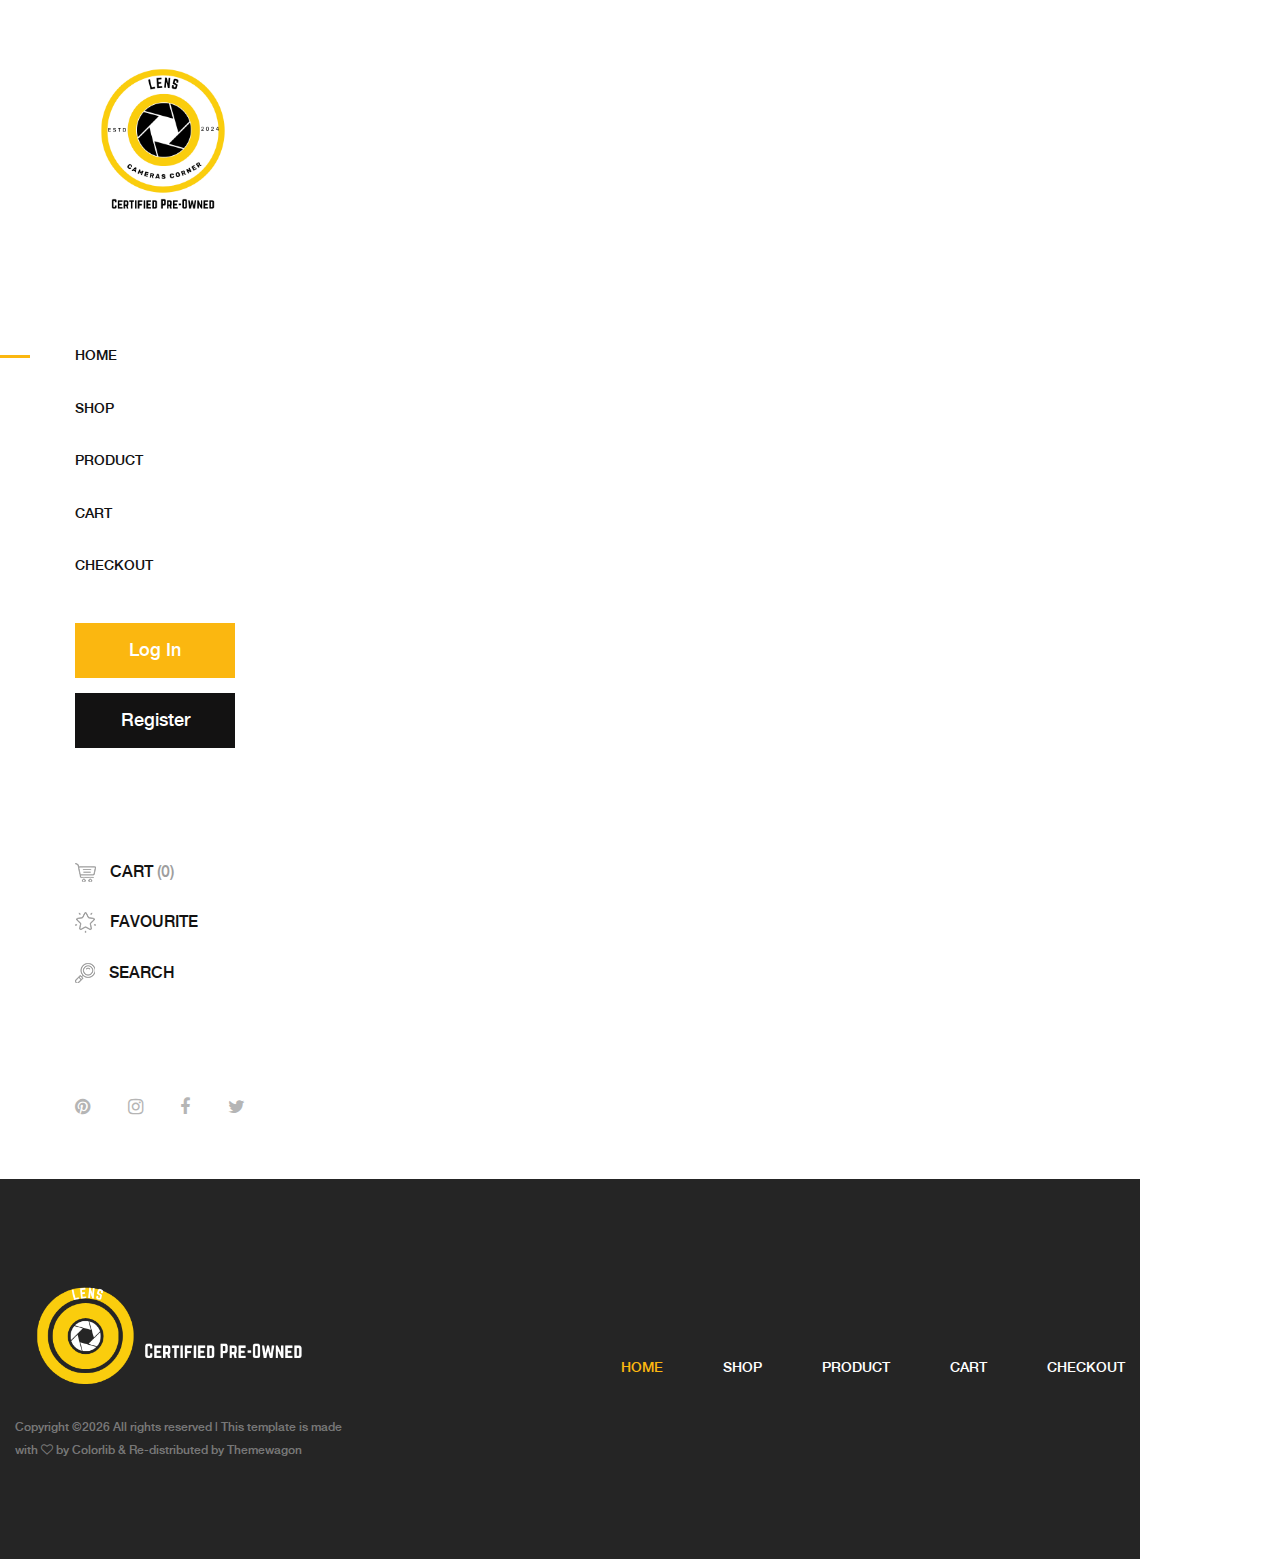
<file: E-Commerce (Mini-Proj)/Content/index.html>
<!DOCTYPE html>
<html lang="en">

<head>
    <meta charset="UTF-8">
    <meta name="description" content="">
    <meta http-equiv="X-UA-Compatible" content="IE=edge">
    <meta name="viewport" content="width=device-width, initial-scale=1, shrink-to-fit=no">
    <!-- The above 4 meta tags *must* come first in the head; any other head content must come *after* these tags -->

    <!-- Title  -->
    <title>Home</title>

    <!-- Favicon  -->
    <link rel="icon" href="img/core-img/favicon.ico">

    <!-- Core Style CSS -->
    <link rel="stylesheet" href="css/core-style.css">
    <link rel="stylesheet" href="style.css">

</head>

<body>
    <!-- Search Wrapper Area Start -->
    <div class="search-wrapper section-padding-100">
        <div class="search-close">
            <i class="fa fa-close" aria-hidden="true"></i>
        </div>
        <div class="container">
            <div class="row">
                <div class="col-12">
                    <div class="search-content">
                        <form action="#" method="get">
                            <input type="search" name="search" id="search" placeholder="Type your keyword...">
                            <button type="submit"><img src="img/core-img/search.png" alt=""></button>
                        </form>
                    </div>
                </div>
            </div>
        </div>
    </div>
    <!-- Search Wrapper Area End -->

    <!-- ##### Main Content Wrapper Start ##### -->
    <div class="main-content-wrapper d-flex clearfix">

        <!-- Mobile Nav (max width 767px)-->
        <div class="mobile-nav">
            <!-- Navbar Brand -->
            <div class="amado-navbar-brand">
                <a href="index.html"><img src="img/core-img/logo.png" alt=""></a>
            </div>
            <!-- Navbar Toggler -->
            <div class="amado-navbar-toggler">
                <span></span><span></span><span></span>
            </div>
        </div>

        <!-- Header Area Start -->
        <header class="header-area clearfix">
            <!-- Close Icon -->
            <div class="nav-close">
                <i class="fa fa-close" aria-hidden="true"></i>
            </div>
            <!-- Logo -->
            <div class="logo">
                <a href="index.html"><img src="img/core-img/logo.png" alt=""></a>
            </div>
            <!-- Amado Nav -->
            <nav class="amado-nav">
                <ul>
                    <li class="active"><a href="index.html">Home</a></li>
                    <li><a href="shop.html">Shop</a></li>
                    <li><a href="product-details.html">Product</a></li>
                    <li><a href="cart.html">Cart</a></li>
                    <li><a href="checkout.html">Checkout</a></li>
                </ul>
            </nav>
            <!-- Button Group -->
            <div class="amado-btn-group mt-30 mb-100">
                <a href="#" class="btn amado-btn mb-15">Log In</a>
                <a href="#" class="btn amado-btn active">Register</a>
            </div>
            <!-- Cart Menu -->
            <div class="cart-fav-search mb-100">
                <a href="cart.html" class="cart-nav"><img src="img/core-img/cart.png" alt=""> Cart <span>(0)</span></a>
                <a href="#" class="fav-nav"><img src="img/core-img/favorites.png" alt=""> Favourite</a>
                <a href="#" class="search-nav"><img src="img/core-img/search.png" alt=""> Search</a>
            </div>
            <!-- Social Button -->
            <div class="social-info d-flex justify-content-between">
                <a href="#"><i class="fa fa-pinterest" aria-hidden="true"></i></a>
                <a href="#"><i class="fa fa-instagram" aria-hidden="true"></i></a>
                <a href="#"><i class="fa fa-facebook" aria-hidden="true"></i></a>
                <a href="#"><i class="fa fa-twitter" aria-hidden="true"></i></a>
            </div>
        </header>
        <!-- Header Area End -->



    <!-- ##### Footer Area Start ##### -->
    <footer class="footer_area clearfix">
        <div class="container">
            <div class="row align-items-center">
                <!-- Single Widget Area -->
                <div class="col-12 col-lg-4">
                    <div class="single_widget_area">
                        <!-- Logo -->
                        <div class="footer-logo mr-50">
                            <a href="index.html"><img src="img/core-img/logo2.png" alt=""></a>
                        </div>
                        <!-- Copywrite Text -->
                        <p class="copywrite"><!-- Link back to Colorlib can't be removed. Template is licensed under CC BY 3.0. -->
Copyright &copy;<script>document.write(new Date().getFullYear());</script> All rights reserved | This template is made with <i class="fa fa-heart-o" aria-hidden="true"></i> by <a href="https://colorlib.com" target="_blank">Colorlib</a> & Re-distributed by <a href="https://themewagon.com/" target="_blank">Themewagon</a>
<!-- Link back to Colorlib can't be removed. Template is licensed under CC BY 3.0. --></p>
                    </div>
                </div>
                <!-- Single Widget Area -->
                <div class="col-12 col-lg-8">
                    <div class="single_widget_area">
                        <!-- Footer Menu -->
                        <div class="footer_menu">
                            <nav class="navbar navbar-expand-lg justify-content-end">
                                <button class="navbar-toggler" type="button" data-toggle="collapse" data-target="#footerNavContent" aria-controls="footerNavContent" aria-expanded="false" aria-label="Toggle navigation"><i class="fa fa-bars"></i></button>
                                <div class="collapse navbar-collapse" id="footerNavContent">
                                    <ul class="navbar-nav ml-auto">
                                        <li class="nav-item active">
                                            <a class="nav-link" href="index.html">Home</a>
                                        </li>
                                        <li class="nav-item">
                                            <a class="nav-link" href="shop.html">Shop</a>
                                        </li>
                                        <li class="nav-item">
                                            <a class="nav-link" href="product-details.html">Product</a>
                                        </li>
                                        <li class="nav-item">
                                            <a class="nav-link" href="cart.html">Cart</a>
                                        </li>
                                        <li class="nav-item">
                                            <a class="nav-link" href="checkout.html">Checkout</a>
                                        </li>
                                    </ul>
                                </div>
                            </nav>
                        </div>
                    </div>
                </div>
            </div>
        </div>
    </footer>
    <!-- ##### Footer Area End ##### -->

    <!-- ##### jQuery (Necessary for All JavaScript Plugins) ##### -->
    <script src="js/jquery/jquery-2.2.4.min.js"></script>
    <!-- Popper js -->
    <script src="js/popper.min.js"></script>
    <!-- Bootstrap js -->
    <script src="js/bootstrap.min.js"></script>
    <!-- Plugins js -->
    <script src="js/plugins.js"></script>
    <!-- Active js -->
    <script src="js/active.js"></script>

</body>

</html>
</file>
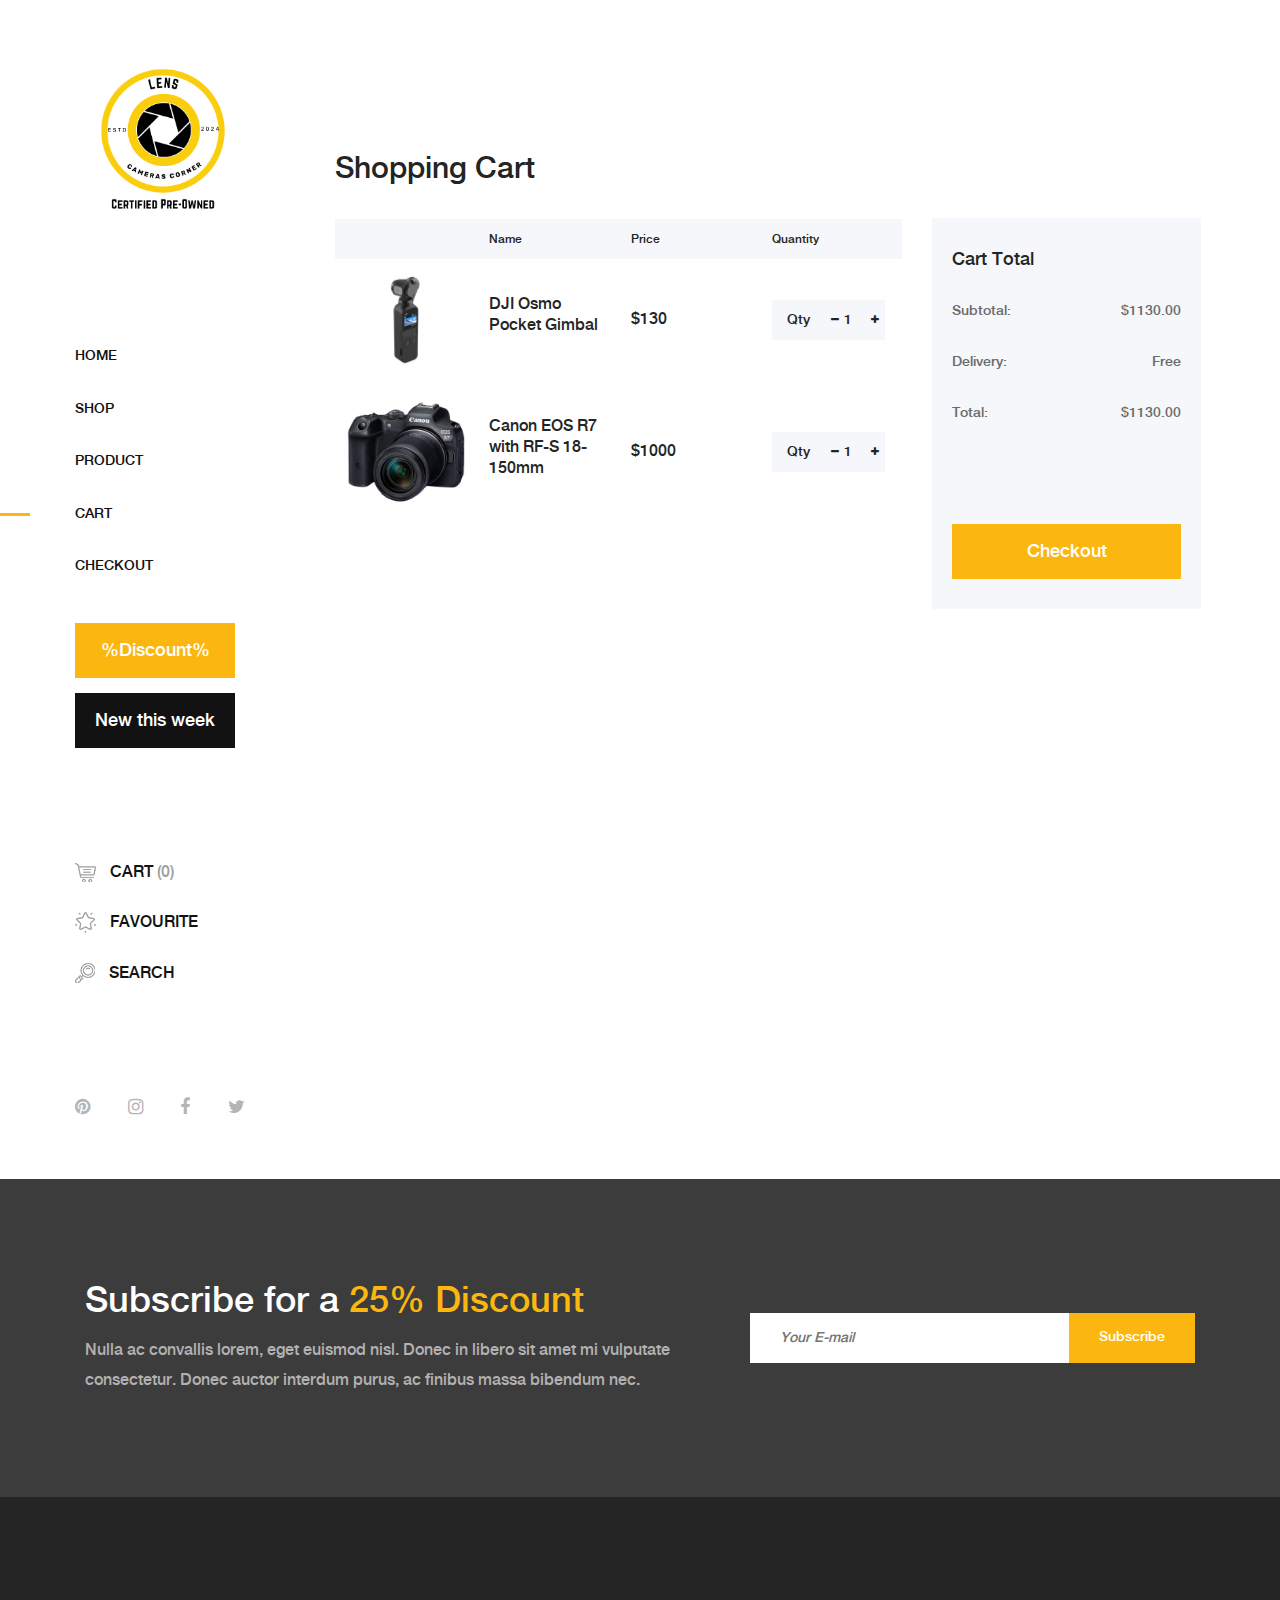
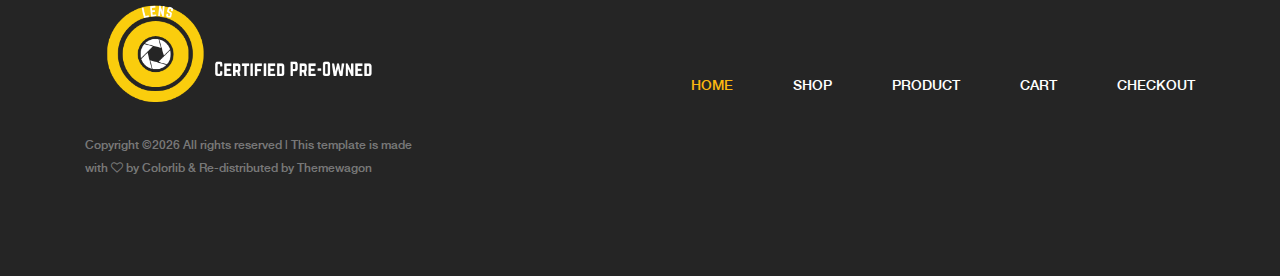
<file: E-Commerce (Mini-Proj)/Content/cart.html>
<!DOCTYPE html>
<html lang="en">

<head>
    <meta charset="UTF-8">
    <meta name="description" content="">
    <meta http-equiv="X-UA-Compatible" content="IE=edge">
    <meta name="viewport" content="width=device-width, initial-scale=1, shrink-to-fit=no">
    <!-- The above 4 meta tags *must* come first in the head; any other head content must come *after* these tags -->

    <!-- Title  -->
    <title>Amado - Furniture Ecommerce Template | Cart</title>

    <!-- Favicon  -->
    <link rel="icon" href="img/core-img/favicon.ico">

    <!-- Core Style CSS -->
    <link rel="stylesheet" href="css/core-style.css">
    <link rel="stylesheet" href="style.css">

</head>

<body>
    <!-- Search Wrapper Area Start -->
    <div class="search-wrapper section-padding-100">
        <div class="search-close">
            <i class="fa fa-close" aria-hidden="true"></i>
        </div>
        <div class="container">
            <div class="row">
                <div class="col-12">
                    <div class="search-content">
                        <form action="#" method="get">
                            <input type="search" name="search" id="search" placeholder="Type your keyword...">
                            <button type="submit"><img src="img/core-img/search.png" alt=""></button>
                        </form>
                    </div>
                </div>
            </div>
        </div>
    </div>
    <!-- Search Wrapper Area End -->

    <!-- ##### Main Content Wrapper Start ##### -->
    <div class="main-content-wrapper d-flex clearfix">

        <!-- Mobile Nav (max width 767px)-->
        <div class="mobile-nav">
            <!-- Navbar Brand -->
            <div class="amado-navbar-brand">
                <a href="index.html"><img src="img/core-img/logo.png" alt=""></a>
            </div>
            <!-- Navbar Toggler -->
            <div class="amado-navbar-toggler">
                <span></span><span></span><span></span>
            </div>
        </div>

        <!-- Header Area Start -->
        <header class="header-area clearfix">
            <!-- Close Icon -->
            <div class="nav-close">
                <i class="fa fa-close" aria-hidden="true"></i>
            </div>
            <!-- Logo -->
            <div class="logo">
                <a href="index.html"><img src="img/core-img/logo.png" alt=""></a>
            </div>
            <!-- Amado Nav -->
            <nav class="amado-nav">
                <ul>
                    <li><a href="index.html">Home</a></li>
                    <li><a href="shop.html">Shop</a></li>
                    <li><a href="product-details.html">Product</a></li>
                    <li class="active"><a href="cart.html">Cart</a></li>
                    <li><a href="checkout.html">Checkout</a></li>
                </ul>
            </nav>
            <!-- Button Group -->
            <div class="amado-btn-group mt-30 mb-100">
                <a href="#" class="btn amado-btn mb-15">%Discount%</a>
                <a href="#" class="btn amado-btn active">New this week</a>
            </div>
            <!-- Cart Menu -->
            <div class="cart-fav-search mb-100">
                <a href="cart.html" class="cart-nav"><img src="img/core-img/cart.png" alt=""> Cart <span>(0)</span></a>
                <a href="#" class="fav-nav"><img src="img/core-img/favorites.png" alt=""> Favourite</a>
                <a href="#" class="search-nav"><img src="img/core-img/search.png" alt=""> Search</a>
            </div>
            <!-- Social Button -->
            <div class="social-info d-flex justify-content-between">
                <a href="#"><i class="fa fa-pinterest" aria-hidden="true"></i></a>
                <a href="#"><i class="fa fa-instagram" aria-hidden="true"></i></a>
                <a href="#"><i class="fa fa-facebook" aria-hidden="true"></i></a>
                <a href="#"><i class="fa fa-twitter" aria-hidden="true"></i></a>
            </div>
        </header>
        <!-- Header Area End -->

        <div class="cart-table-area section-padding-100">
            <div class="container-fluid">
                <div class="row">
                    <div class="col-12 col-lg-8">
                        <div class="cart-title mt-50">
                            <h2>Shopping Cart</h2>
                        </div>

                        <div class="cart-table clearfix">
                            <table class="table table-responsive">
                                <thead>
                                    <tr>
                                        <th></th>
                                        <th>Name</th>
                                        <th>Price</th>
                                        <th>Quantity</th>
                                    </tr>
                                </thead>
                                <tbody>
                                    <tr>
                                        <td class="cart_product_img">
                                            <a href="#"><img src="img/product-img/pocket.jpg" alt="Product"></a>
                                        </td>
                                        <td class="cart_product_desc">
                                            <h5>DJI Osmo Pocket Gimbal</h5>
                                        </td>
                                        <td class="price">
                                            <span>$130</span>
                                        </td>
                                        <td class="qty">
                                            <div class="qty-btn d-flex">
                                                <p>Qty</p>
                                                <div class="quantity">
                                                    <span class="qty-minus" onclick="var effect = document.getElementById('qty'); var qty = effect.value; if( !isNaN( qty ) &amp;&amp; qty &gt; 1 ) effect.value--;return false;"><i class="fa fa-minus" aria-hidden="true"></i></span>
                                                    <input type="number" class="qty-text" id="qty" step="1" min="1" max="300" name="quantity" value="1">
                                                    <span class="qty-plus" onclick="var effect = document.getElementById('qty'); var qty = effect.value; if( !isNaN( qty )) effect.value++;return false;"><i class="fa fa-plus" aria-hidden="true"></i></span>
                                                </div>
                                            </div>
                                        </td>
                                    </tr>
                                    <tr>
                                        <td class="cart_product_img">
                                            <a href="#"><img src="img/product-img/Canon.jpg" alt="Product"></a>
                                        </td>
                                        <td class="cart_product_desc">
                                            <h5>Canon EOS R7 with RF-S 18-150mm</h5>
                                        </td>
                                        <td class="price">
                                            <span>$1000</span>
                                        </td>
                                        <td class="qty">
                                            <div class="qty-btn d-flex">
                                                <p>Qty</p>
                                                <div class="quantity">
                                                    <span class="qty-minus" onclick="var effect = document.getElementById('qty2'); var qty = effect.value; if( !isNaN( qty ) &amp;&amp; qty &gt; 1 ) effect.value--;return false;"><i class="fa fa-minus" aria-hidden="true"></i></span>
                                                    <input type="number" class="qty-text" id="qty2" step="1" min="1" max="300" name="quantity" value="1">
                                                    <span class="qty-plus" onclick="var effect = document.getElementById('qty2'); var qty = effect.value; if( !isNaN( qty )) effect.value++;return false;"><i class="fa fa-plus" aria-hidden="true"></i></span>
                                                </div>
                                            </div>
                                        </td>
                                    </tr>
                                </tbody>
                            </table>
                        </div>
                    </div>
                    <div class="col-12 col-lg-4">
                        <div class="cart-summary">
                            <h5>Cart Total</h5>
                            <ul class="summary-table">
                                <li><span>subtotal:</span> <span>$1130.00</span></li>
                                <li><span>delivery:</span> <span>Free</span></li>
                                <li><span>total:</span> <span>$1130.00</span></li>
                            </ul>
                            <div class="cart-btn mt-100">
                                <a href="cart.html" class="btn amado-btn w-100">Checkout</a>
                            </div>
                        </div>
                    </div>
                </div>
            </div>
        </div>
    </div>
    <!-- ##### Main Content Wrapper End ##### -->

    <!-- ##### Newsletter Area Start ##### -->
    <section class="newsletter-area section-padding-100-0">
        <div class="container">
            <div class="row align-items-center">
                <!-- Newsletter Text -->
                <div class="col-12 col-lg-6 col-xl-7">
                    <div class="newsletter-text mb-100">
                        <h2>Subscribe for a <span>25% Discount</span></h2>
                        <p>Nulla ac convallis lorem, eget euismod nisl. Donec in libero sit amet mi vulputate consectetur. Donec auctor interdum purus, ac finibus massa bibendum nec.</p>
                    </div>
                </div>
                <!-- Newsletter Form -->
                <div class="col-12 col-lg-6 col-xl-5">
                    <div class="newsletter-form mb-100">
                        <form action="#" method="post">
                            <input type="email" name="email" class="nl-email" placeholder="Your E-mail">
                            <input type="submit" value="Subscribe">
                        </form>
                    </div>
                </div>
            </div>
        </div>
    </section>
    <!-- ##### Newsletter Area End ##### -->

    <!-- ##### Footer Area Start ##### -->
    <footer class="footer_area clearfix">
        <div class="container">
            <div class="row align-items-center">
                <!-- Single Widget Area -->
                <div class="col-12 col-lg-4">
                    <div class="single_widget_area">
                        <!-- Logo -->
                        <div class="footer-logo mr-50">
                            <a href="index.html"><img src="img/core-img/logo2.png" alt=""></a>
                        </div>
                        <!-- Copywrite Text -->
                        <p class="copywrite"><!-- Link back to Colorlib can't be removed. Template is licensed under CC BY 3.0. -->
Copyright &copy;<script>document.write(new Date().getFullYear());</script> All rights reserved | This template is made with <i class="fa fa-heart-o" aria-hidden="true"></i> by <a href="https://colorlib.com" target="_blank">Colorlib</a>
<!-- Link back to Colorlib can't be removed. Template is licensed under CC BY 3.0. -->& Re-distributed by <a href="https://themewagon.com/" target="_blank">Themewagon</a>
</p>
                    </div>
                </div>
                <!-- Single Widget Area -->
                <div class="col-12 col-lg-8">
                    <div class="single_widget_area">
                        <!-- Footer Menu -->
                        <div class="footer_menu">
                            <nav class="navbar navbar-expand-lg justify-content-end">
                                <button class="navbar-toggler" type="button" data-toggle="collapse" data-target="#footerNavContent" aria-controls="footerNavContent" aria-expanded="false" aria-label="Toggle navigation"><i class="fa fa-bars"></i></button>
                                <div class="collapse navbar-collapse" id="footerNavContent">
                                    <ul class="navbar-nav ml-auto">
                                        <li class="nav-item active">
                                            <a class="nav-link" href="index.html">Home</a>
                                        </li>
                                        <li class="nav-item">
                                            <a class="nav-link" href="shop.html">Shop</a>
                                        </li>
                                        <li class="nav-item">
                                            <a class="nav-link" href="product-details.html">Product</a>
                                        </li>
                                        <li class="nav-item">
                                            <a class="nav-link" href="cart.html">Cart</a>
                                        </li>
                                        <li class="nav-item">
                                            <a class="nav-link" href="checkout.html">Checkout</a>
                                        </li>
                                    </ul>
                                </div>
                            </nav>
                        </div>
                    </div>
                </div>
            </div>
        </div>
    </footer>
    <!-- ##### Footer Area End ##### -->

    <!-- ##### jQuery (Necessary for All JavaScript Plugins) ##### -->
    <script src="js/jquery/jquery-2.2.4.min.js"></script>
    <!-- Popper js -->
    <script src="js/popper.min.js"></script>
    <!-- Bootstrap js -->
    <script src="js/bootstrap.min.js"></script>
    <!-- Plugins js -->
    <script src="js/plugins.js"></script>
    <!-- Active js -->
    <script src="js/active.js"></script>

</body>

</html>
</file>
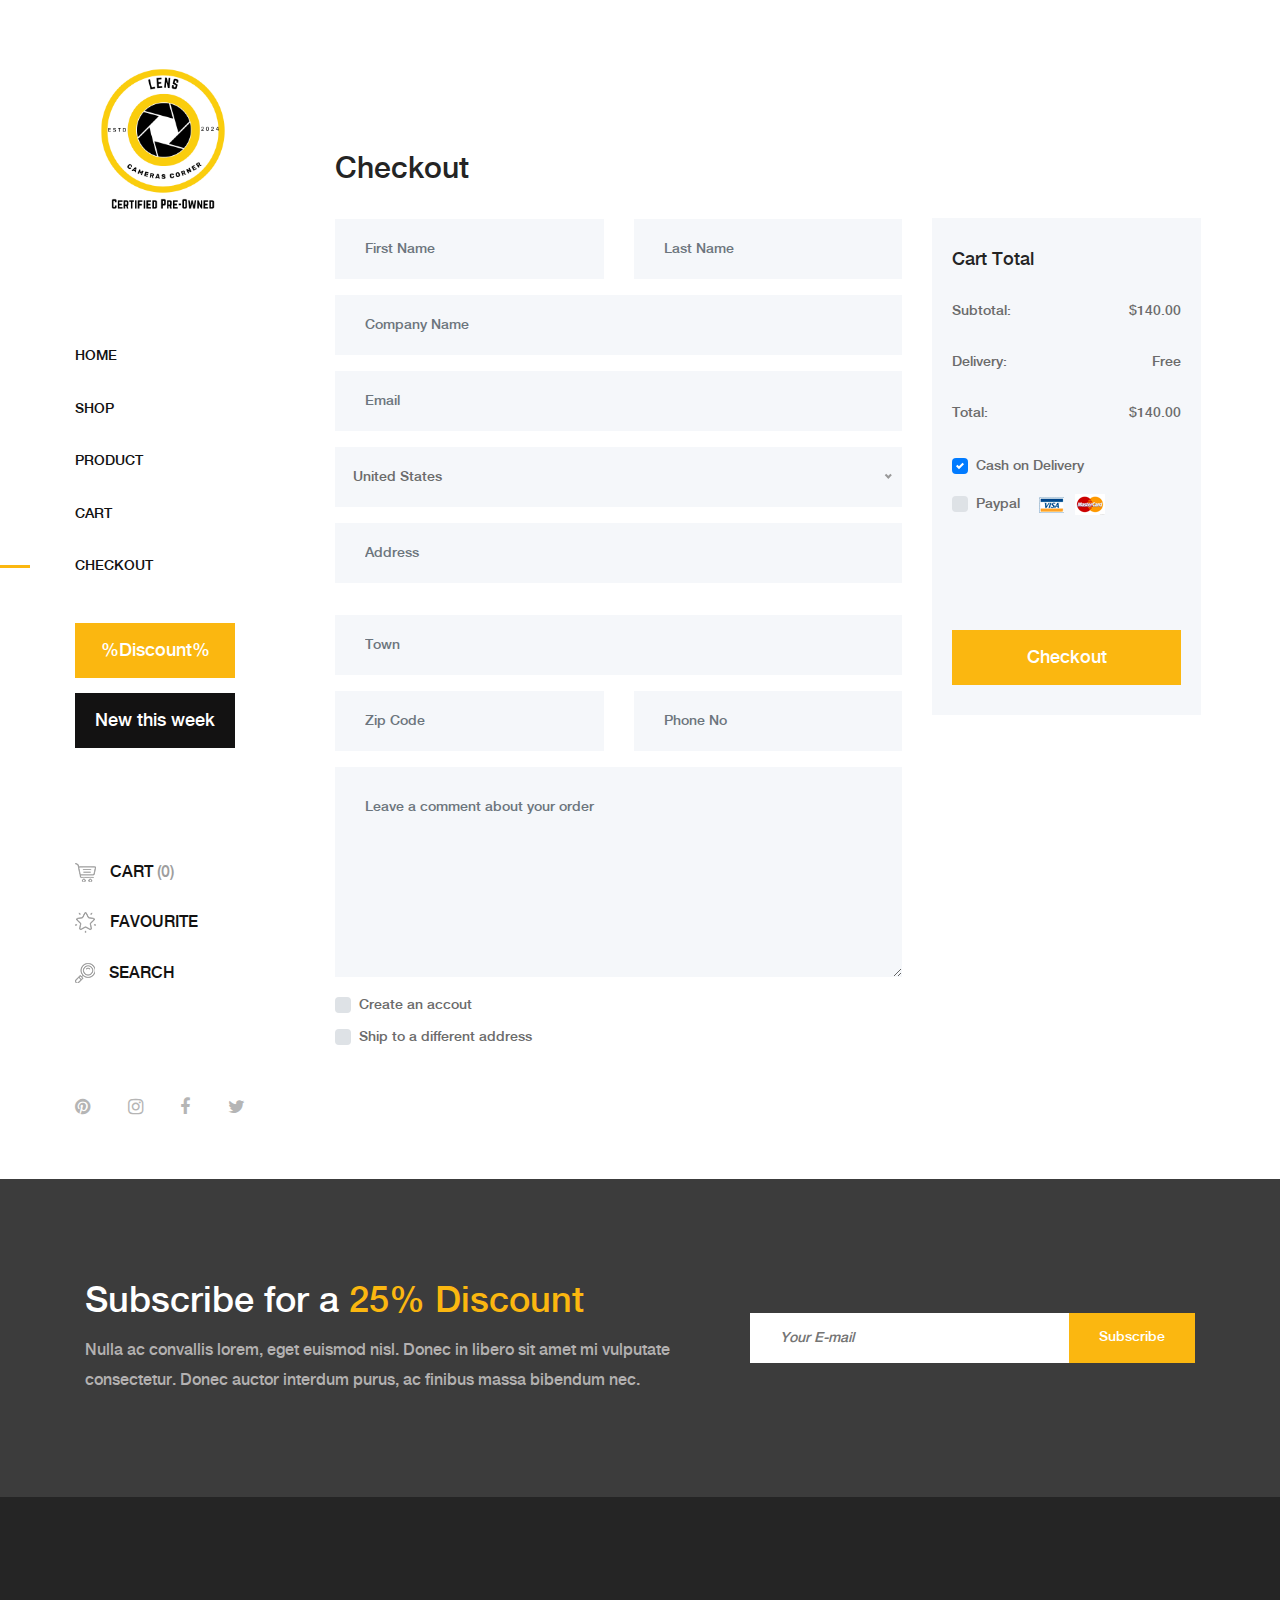
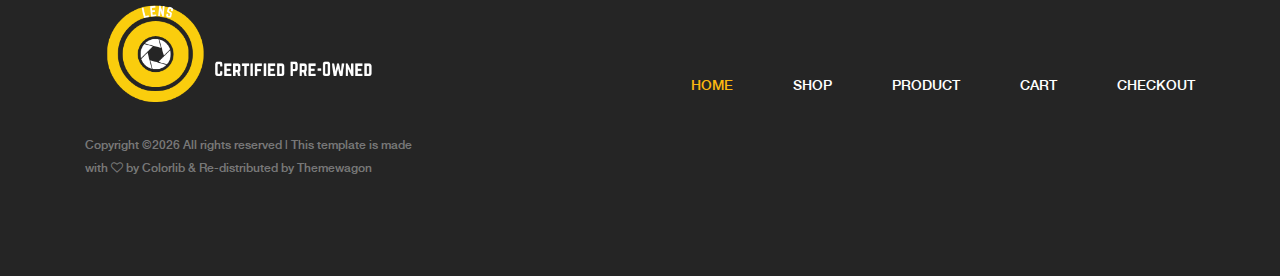
<file: E-Commerce (Mini-Proj)/Content/checkout.html>
<!DOCTYPE html>
<html lang="en">

<head>
    <meta charset="UTF-8">
    <meta name="description" content="">
    <meta http-equiv="X-UA-Compatible" content="IE=edge">
    <meta name="viewport" content="width=device-width, initial-scale=1, shrink-to-fit=no">
    <!-- The above 4 meta tags *must* come first in the head; any other head content must come *after* these tags -->

    <!-- Title  -->
    <title>Amado - Furniture Ecommerce Template | Checkout</title>

    <!-- Favicon  -->
    <link rel="icon" href="img/core-img/favicon.ico">

    <!-- Core Style CSS -->
    <link rel="stylesheet" href="css/core-style.css">
    <link rel="stylesheet" href="style.css">

</head>

<body>
    <!-- Search Wrapper Area Start -->
    <div class="search-wrapper section-padding-100">
        <div class="search-close">
            <i class="fa fa-close" aria-hidden="true"></i>
        </div>
        <div class="container">
            <div class="row">
                <div class="col-12">
                    <div class="search-content">
                        <form action="#" method="get">
                            <input type="search" name="search" id="search" placeholder="Type your keyword...">
                            <button type="submit"><img src="img/core-img/search.png" alt=""></button>
                        </form>
                    </div>
                </div>
            </div>
        </div>
    </div>
    <!-- Search Wrapper Area End -->

    <!-- ##### Main Content Wrapper Start ##### -->
    <div class="main-content-wrapper d-flex clearfix">

        <!-- Mobile Nav (max width 767px)-->
        <div class="mobile-nav">
            <!-- Navbar Brand -->
            <div class="amado-navbar-brand">
                <a href="index.html"><img src="img/core-img/logo.png" alt=""></a>
            </div>
            <!-- Navbar Toggler -->
            <div class="amado-navbar-toggler">
                <span></span><span></span><span></span>
            </div>
        </div>

        <!-- Header Area Start -->
        <header class="header-area clearfix">
            <!-- Close Icon -->
            <div class="nav-close">
                <i class="fa fa-close" aria-hidden="true"></i>
            </div>
            <!-- Logo -->
            <div class="logo">
                <a href="index.html"><img src="img/core-img/logo.png" alt=""></a>
            </div>
            <!-- Amado Nav -->
            <nav class="amado-nav">
                <ul>
                    <li><a href="index.html">Home</a></li>
                    <li><a href="shop.html">Shop</a></li>
                    <li><a href="product-details.html">Product</a></li>
                    <li><a href="cart.html">Cart</a></li>
                    <li class="active"><a href="checkout.html">Checkout</a></li>
                </ul>
            </nav>
            <!-- Button Group -->
            <div class="amado-btn-group mt-30 mb-100">
                <a href="#" class="btn amado-btn mb-15">%Discount%</a>
                <a href="#" class="btn amado-btn active">New this week</a>
            </div>
            <!-- Cart Menu -->
            <div class="cart-fav-search mb-100">
                <a href="cart.html" class="cart-nav"><img src="img/core-img/cart.png" alt=""> Cart <span>(0)</span></a>
                <a href="#" class="fav-nav"><img src="img/core-img/favorites.png" alt=""> Favourite</a>
                <a href="#" class="search-nav"><img src="img/core-img/search.png" alt=""> Search</a>
            </div>
            <!-- Social Button -->
            <div class="social-info d-flex justify-content-between">
                <a href="#"><i class="fa fa-pinterest" aria-hidden="true"></i></a>
                <a href="#"><i class="fa fa-instagram" aria-hidden="true"></i></a>
                <a href="#"><i class="fa fa-facebook" aria-hidden="true"></i></a>
                <a href="#"><i class="fa fa-twitter" aria-hidden="true"></i></a>
            </div>
        </header>
        <!-- Header Area End -->

        <div class="cart-table-area section-padding-100">
            <div class="container-fluid">
                <div class="row">
                    <div class="col-12 col-lg-8">
                        <div class="checkout_details_area mt-50 clearfix">

                            <div class="cart-title">
                                <h2>Checkout</h2>
                            </div>

                            <form action="#" method="post">
                                <div class="row">
                                    <div class="col-md-6 mb-3">
                                        <input type="text" class="form-control" id="first_name" value="" placeholder="First Name" required>
                                    </div>
                                    <div class="col-md-6 mb-3">
                                        <input type="text" class="form-control" id="last_name" value="" placeholder="Last Name" required>
                                    </div>
                                    <div class="col-12 mb-3">
                                        <input type="text" class="form-control" id="company" placeholder="Company Name" value="">
                                    </div>
                                    <div class="col-12 mb-3">
                                        <input type="email" class="form-control" id="email" placeholder="Email" value="">
                                    </div>
                                    <div class="col-12 mb-3">
                                        <select class="w-100" id="country">
                                        <option value="usa">United States</option>
                                        <option value="uk">United Kingdom</option>
                                        <option value="ger">Germany</option>
                                        <option value="fra">France</option>
                                        <option value="ind">India</option>
                                        <option value="aus">Australia</option>
                                        <option value="bra">Brazil</option>
                                        <option value="cana">Canada</option>
                                    </select>
                                    </div>
                                    <div class="col-12 mb-3">
                                        <input type="text" class="form-control mb-3" id="street_address" placeholder="Address" value="">
                                    </div>
                                    <div class="col-12 mb-3">
                                        <input type="text" class="form-control" id="city" placeholder="Town" value="">
                                    </div>
                                    <div class="col-md-6 mb-3">
                                        <input type="text" class="form-control" id="zipCode" placeholder="Zip Code" value="">
                                    </div>
                                    <div class="col-md-6 mb-3">
                                        <input type="number" class="form-control" id="phone_number" min="0" placeholder="Phone No" value="">
                                    </div>
                                    <div class="col-12 mb-3">
                                        <textarea name="comment" class="form-control w-100" id="comment" cols="30" rows="10" placeholder="Leave a comment about your order"></textarea>
                                    </div>

                                    <div class="col-12">
                                        <div class="custom-control custom-checkbox d-block mb-2">
                                            <input type="checkbox" class="custom-control-input" id="customCheck2">
                                            <label class="custom-control-label" for="customCheck2">Create an accout</label>
                                        </div>
                                        <div class="custom-control custom-checkbox d-block">
                                            <input type="checkbox" class="custom-control-input" id="customCheck3">
                                            <label class="custom-control-label" for="customCheck3">Ship to a different address</label>
                                        </div>
                                    </div>
                                </div>
                            </form>
                        </div>
                    </div>
                    <div class="col-12 col-lg-4">
                        <div class="cart-summary">
                            <h5>Cart Total</h5>
                            <ul class="summary-table">
                                <li><span>subtotal:</span> <span>$140.00</span></li>
                                <li><span>delivery:</span> <span>Free</span></li>
                                <li><span>total:</span> <span>$140.00</span></li>
                            </ul>

                            <div class="payment-method">
                                <!-- Cash on delivery -->
                                <div class="custom-control custom-checkbox mr-sm-2">
                                    <input type="checkbox" class="custom-control-input" id="cod" checked>
                                    <label class="custom-control-label" for="cod">Cash on Delivery</label>
                                </div>
                                <!-- Paypal -->
                                <div class="custom-control custom-checkbox mr-sm-2">
                                    <input type="checkbox" class="custom-control-input" id="paypal">
                                    <label class="custom-control-label" for="paypal">Paypal <img class="ml-15" src="img/core-img/paypal.png" alt=""></label>
                                </div>
                            </div>

                            <div class="cart-btn mt-100">
                                <a href="#" class="btn amado-btn w-100">Checkout</a>
                            </div>
                        </div>
                    </div>
                </div>
            </div>
        </div>
    </div>
    <!-- ##### Main Content Wrapper End ##### -->

    <!-- ##### Newsletter Area Start ##### -->
    <section class="newsletter-area section-padding-100-0">
        <div class="container">
            <div class="row align-items-center">
                <!-- Newsletter Text -->
                <div class="col-12 col-lg-6 col-xl-7">
                    <div class="newsletter-text mb-100">
                        <h2>Subscribe for a <span>25% Discount</span></h2>
                        <p>Nulla ac convallis lorem, eget euismod nisl. Donec in libero sit amet mi vulputate consectetur. Donec auctor interdum purus, ac finibus massa bibendum nec.</p>
                    </div>
                </div>
                <!-- Newsletter Form -->
                <div class="col-12 col-lg-6 col-xl-5">
                    <div class="newsletter-form mb-100">
                        <form action="#" method="post">
                            <input type="email" name="email" class="nl-email" placeholder="Your E-mail">
                            <input type="submit" value="Subscribe">
                        </form>
                    </div>
                </div>
            </div>
        </div>
    </section>
    <!-- ##### Newsletter Area End ##### -->

    <!-- ##### Footer Area Start ##### -->
    <footer class="footer_area clearfix">
        <div class="container">
            <div class="row align-items-center">
                <!-- Single Widget Area -->
                <div class="col-12 col-lg-4">
                    <div class="single_widget_area">
                        <!-- Logo -->
                        <div class="footer-logo mr-50">
                            <a href="index.html"><img src="img/core-img/logo2.png" alt=""></a>
                        </div>
                        <!-- Copywrite Text -->
                        <p class="copywrite"><!-- Link back to Colorlib can't be removed. Template is licensed under CC BY 3.0. -->
Copyright &copy;<script>document.write(new Date().getFullYear());</script> All rights reserved | This template is made with <i class="fa fa-heart-o" aria-hidden="true"></i> by <a href="https://colorlib.com" target="_blank">Colorlib</a> & Re-distributed by <a href="https://themewagon.com/" target="_blank">Themewagon</a>
<!-- Link back to Colorlib can't be removed. Template is licensed under CC BY 3.0. --></p>
                    </div>
                </div>
                <!-- Single Widget Area -->
                <div class="col-12 col-lg-8">
                    <div class="single_widget_area">
                        <!-- Footer Menu -->
                        <div class="footer_menu">
                            <nav class="navbar navbar-expand-lg justify-content-end">
                                <button class="navbar-toggler" type="button" data-toggle="collapse" data-target="#footerNavContent" aria-controls="footerNavContent" aria-expanded="false" aria-label="Toggle navigation"><i class="fa fa-bars"></i></button>
                                <div class="collapse navbar-collapse" id="footerNavContent">
                                    <ul class="navbar-nav ml-auto">
                                        <li class="nav-item active">
                                            <a class="nav-link" href="index.html">Home</a>
                                        </li>
                                        <li class="nav-item">
                                            <a class="nav-link" href="shop.html">Shop</a>
                                        </li>
                                        <li class="nav-item">
                                            <a class="nav-link" href="product-details.html">Product</a>
                                        </li>
                                        <li class="nav-item">
                                            <a class="nav-link" href="cart.html">Cart</a>
                                        </li>
                                        <li class="nav-item">
                                            <a class="nav-link" href="checkout.html">Checkout</a>
                                        </li>
                                    </ul>
                                </div>
                            </nav>
                        </div>
                    </div>
                </div>
            </div>
        </div>
    </footer>
    <!-- ##### Footer Area End ##### -->

    <!-- ##### jQuery (Necessary for All JavaScript Plugins) ##### -->
    <script src="js/jquery/jquery-2.2.4.min.js"></script>
    <!-- Popper js -->
    <script src="js/popper.min.js"></script>
    <!-- Bootstrap js -->
    <script src="js/bootstrap.min.js"></script>
    <!-- Plugins js -->
    <script src="js/plugins.js"></script>
    <!-- Active js -->
    <script src="js/active.js"></script>

</body>

</html>
</file>
<file: E-Commerce (Mini-Proj)/Content/style.css>
/* ####################################################
    :: Template Name: Essence - Fashion Ecommerce Template
    :: Author: Colorlib
    :: Author URL: https://colorlib.com
    :: Description: Essence is smart & elegant fashion e-commerce Template. It's suitable for all e-commerce business platform.
    :: Version: 1.0.0
    :: Created: April 27, 2018
    :: Last Updated: May 2, 2018
    #################################################### */

    /* ---------------------------------------
    ##### - PLACE YOUR CUSTOM CSS HERE - #####
    --------------------------------------- */
</file>
<file: E-Commerce (Mini-Proj)/Content/css/core-style.css>
/* [Master Stylesheet v-1.0.0] */
/* :: :: 1.0 Import Fonts */
@import url(../css/bootstrap.min.css);
@import url(../css/owl.carousel.css);
@import url(../css/animate.css);
@import url(../css/magnific-popup.css);
@import url(../css/jquery-ui.min.css);
@import url(../css/nice-select.css);
@import url(../css/font-awesome.min.css);
@font-face {
  font-family: 'helveticaneuebold';
  src: url("../fonts/helvetica_neu_bold-webfont.woff2") format("woff2"), url("../fonts/helvetica_neu_bold-webfont.woff") format("woff");
  font-weight: normal;
  font-style: normal; }
@font-face {
  font-family: 'helveticaneuemedium';
  src: url("../fonts/helveticaneue_medium-webfont.woff2") format("woff2"), url("../fonts/helveticaneue_medium-webfont.woff") format("woff");
  font-weight: normal;
  font-style: normal; }
/* :: 2.0 Import All CSS */
/* :: 3.0 Base CSS */
* {
  margin: 0;
  padding: 0; }

body {
  font-family: "helveticaneuemedium";
  font-size: 16px; }

h1,
h2,
h3,
h4,
h5,
h6 {
  color: #242424;
  line-height: 1.3;
  font-weight: 400; }

p {
  color: #6d6d6d;
  font-size: 16px;
  line-height: 1.9;
  font-weight: 400; }

a {
  -webkit-transition: all 500ms ease 0s;
  transition: all 500ms ease 0s;
  text-decoration: none;
  outline: 0 solid transparent;
  color: #131212;
  font-weight: 400;
  font-size: 12px; }
  a:hover, a:focus {
    -webkit-transition: all 500ms ease 0s;
    transition: all 500ms ease 0s;
    text-decoration: none;
    outline: 0 solid transparent;
    color: #131212;
    font-weight: 400;
    font-size: 12px; }

ul,
ol {
  margin: 0; }
  ul li,
  ol li {
    list-style: none; }

img {
  height: auto;
  max-width: 100%; }

/* Spacing */
.mt-15 {
  margin-top: 15px !important; }

.mt-30 {
  margin-top: 30px !important; }

.mt-50 {
  margin-top: 50px !important; }

.mt-70 {
  margin-top: 70px !important; }

.mt-100 {
  margin-top: 100px !important; }

.mb-15 {
  margin-bottom: 15px !important; }

.mb-30 {
  margin-bottom: 30px !important; }

.mb-50 {
  margin-bottom: 50px !important; }

.mb-70 {
  margin-bottom: 70px !important; }

.mb-100 {
  margin-bottom: 100px !important; }

.ml-15 {
  margin-left: 15px !important; }

.ml-30 {
  margin-left: 30px !important; }

.ml-50 {
  margin-left: 50px !important; }

.mr-15 {
  margin-right: 15px !important; }

.mr-30 {
  margin-right: 30px !important; }

.mr-50 {
  margin-right: 50px !important; }

/* Height */
.height-400 {
  height: 400px !important; }

.height-500 {
  height: 500px !important; }

.height-600 {
  height: 600px !important; }

.height-700 {
  height: 700px !important; }

.height-800 {
  height: 800px !important; }

/* Section Padding */
.section-padding-100 {
  padding-top: 100px;
  padding-bottom: 100px; }

.section-padding-100-0 {
  padding-top: 100px;
  padding-bottom: 0; }

.section-padding-0-100 {
  padding-top: 0;
  padding-bottom: 100px; }

/* Section Heading */
.section-heading {
  margin-bottom: 50px;
  position: relative;
  z-index: 1; }
  .section-heading h2 {
    font-size: 30px;
    margin-bottom: 0;
    text-transform: capitalize;
    font-weight: 600; }
  .section-heading.text-left {
    text-align: left !important; }

/* Miscellaneous */
.bg-img {
  background-position: center center;
  background-size: cover;
  background-repeat: no-repeat; }

.bg-white {
  background-color: #ffffff !important; }

.bg-dark {
  background-color: #000000 !important; }

.bg-transparent {
  background-color: transparent !important; }

.font-bold {
  font-weight: 700; }

.font-light {
  font-weight: 300; }

.bg-overlay,
.bg-overlay-white {
  position: relative;
  z-index: 2;
  background-position: center center;
  background-size: cover; }
  .bg-overlay:hover,
  .bg-overlay-white:hover {
    position: absolute;
    z-index: -1;
    top: 0;
    left: 0;
    width: 100%;
    height: 100%;
    content: ""; }

.bg-overlay:hover {
  background-color: rgba(0, 0, 0, 0.5); }

.bg-overlay-white:hover {
  background-color: rgba(255, 255, 255, 0.9); }

.mfp-image-holder .mfp-close,
.mfp-iframe-holder .mfp-close {
  color: #FFF;
  right: 0;
  padding-right: 0;
  width: 30px;
  height: 30px;
  background-color: #fbb710;
  line-height: 30px;
  text-align: center;
  position: absolute;
  top: 40px;
  right: -30px; }
  @media only screen and (max-width: 767px) {
    .mfp-image-holder .mfp-close,
    .mfp-iframe-holder .mfp-close {
      right: 0; } }

.navbar-toggler {
  background-color: #fbb710;
  border-radius: 0;
  margin-bottom: 15px; }
  .navbar-toggler i {
    font-size: 12px;
    color: #fff; }

@media only screen and (min-width: 768px) and (max-width: 991px) {
  .navbar {
    display: block; } }
@media only screen and (max-width: 767px) {
  .navbar {
    display: block; } }

.mobile-nav {
  position: fixed;
  width: 100%;
  height: 70px;
  background-color: #fff;
  z-index: 3000;
  top: 0;
  left: 0;
  right: 0;
  padding: 0.5em 2em;
  -webkit-box-align: center;
  -ms-flex-align: center;
  -ms-grid-row-align: center;
  align-items: center;
  -webkit-box-pack: justify;
  -ms-flex-pack: justify;
  justify-content: space-between;
  box-shadow: 0 4px 15px 0 rgba(0, 0, 0, 0.15);
  display: none; }
  @media only screen and (max-width: 767px) {
    .mobile-nav {
      display: -webkit-box;
      display: -ms-flexbox;
      display: flex; } }
  .mobile-nav .amado-navbar-brand {
    -webkit-box-flex: 0;
    -ms-flex: 0 0 70px;
    flex: 0 0 70px;
    max-width: 70px; }
    .mobile-nav .amado-navbar-brand a {
      display: block;
      max-width: 70px; }
  .mobile-nav .amado-navbar-toggler {
    cursor: pointer; }
    .mobile-nav .amado-navbar-toggler span {
      width: 28px;
      height: 3px;
      background-color: #fbb710;
      display: block;
      margin-bottom: 5px;
      border-radius: 2px; }
      .mobile-nav .amado-navbar-toggler span:last-child {
        margin-bottom: 0; }

/* ScrollUp */
#scrollUp {
  background-color: #fbb710;
  border-radius: 0;
  bottom: 60px;
  box-shadow: 0 2px 6px 0 rgba(0, 0, 0, 0.3);
  color: #ffffff;
  font-size: 24px;
  height: 40px;
  line-height: 40px;
  right: 60px;
  text-align: center;
  width: 40px;
  -webkit-transition-duration: 500ms;
  transition-duration: 500ms; }
  #scrollUp:hover {
    background-color: #131212; }
  @media only screen and (max-width: 767px) {
    #scrollUp {
      bottom: 30px;
      right: 30px; } }

/* Essence Button */
.amado-btn {
  display: inline-block;
  min-width: 160px;
  height: 55px;
  color: #ffffff;
  border: none;
  border-radius: 0;
  padding: 0 7px;
  font-size: 18px;
  line-height: 56px;
  background-color: #fbb710;
  font-weight: 400; }
  .amado-btn.active, .amado-btn:hover, .amado-btn:focus {
    font-size: 18px;
    color: #ffffff;
    background-color: #131212; }

/* :: 4.0 Search Wrapper Area CSS */
.search-wrapper {
  position: fixed;
  z-index: 1;
  width: 100%;
  height: 260px;
  z-index: 5000;
  top: -350px;
  left: 0;
  background-color: #f5f7fa;
  -webkit-transition-duration: 500ms;
  transition-duration: 500ms; }
  .search-wrapper .search-content form {
    position: relative;
    z-index: 1;
    box-shadow: 0 0 5px rgba(0, 0, 0, 0.075); }
    .search-wrapper .search-content form input {
      width: 100%;
      height: 60px;
      border: none;
      padding-left: 50px;
      font-size: 14px;
      color: #6b6b6b; }
    .search-wrapper .search-content form button {
      position: absolute;
      top: 0;
      left: 0;
      border: none;
      width: 50px;
      height: 60px;
      z-index: 10;
      cursor: pointer;
      background-color: transparent;
      text-align: center; }
  .search-wrapper .search-close {
    -webkit-transition-duration: 500ms;
    transition-duration: 500ms;
    width: 40px;
    height: 40px;
    position: absolute;
    top: 0;
    right: 0;
    background-color: red;
    text-align: center;
    color: #fff;
    line-height: 40px;
    font-size: 12px;
    cursor: pointer;
    background-color: #fbb710; }
    .search-wrapper .search-close:hover {
      background-color: #131212; }

/* :: 5.0 Welcome Area CSS */
.main-content-wrapper {
  position: relative;
  z-index: 1;
  -webkit-transition-duration: 500ms;
  transition-duration: 500ms;
  -ms-flex-wrap: wrap;
  flex-wrap: wrap; }
  @media only screen and (max-width: 767px) {
    .main-content-wrapper {
      margin-top: 70px;
      z-index: 100; } }
  .main-content-wrapper .header-area {
    -webkit-transition-duration: 500ms;
    transition-duration: 500ms;
    position: relative;
    z-index: 1;
    -webkit-box-flex: 0;
    -ms-flex: 0 0 320px;
    flex: 0 0 320px;
    width: 320px;
    max-width: 320px;
    background-color: #fff;
    padding: 60px 75px; }
    @media only screen and (min-width: 768px) and (max-width: 991px) {
      .main-content-wrapper .header-area {
        -webkit-box-flex: 0;
        -ms-flex: 0 0 280px;
        flex: 0 0 280px;
        width: 280px;
        max-width: 280px;
        padding: 50px; } }
    @media only screen and (max-width: 767px) {
      .main-content-wrapper .header-area {
        -webkit-transition-duration: 500ms;
        transition-duration: 500ms;
        -webkit-box-flex: 0;
        -ms-flex: 0 0 320px;
        flex: 0 0 320px;
        width: 320px;
        max-width: 320px;
        position: fixed;
        z-index: 4000;
        top: 0;
        left: -350px;
        height: 100%;
        overflow-x: hidden;
        overflow-y: scroll;
        display: block; } }
    .main-content-wrapper .header-area.bp-xs-on {
      left: 0; }
    .main-content-wrapper .header-area .nav-close {
      -webkit-transition-duration: 500ms;
      transition-duration: 500ms;
      width: 40px;
      height: 40px;
      position: absolute;
      top: 0;
      right: 15px;
      background-color: red;
      text-align: center;
      color: #fff;
      line-height: 40px;
      font-size: 12px;
      cursor: pointer;
      background-color: #fbb710;
      display: none; }
      @media only screen and (max-width: 767px) {
        .main-content-wrapper .header-area .nav-close {
          display: block; } }
      .main-content-wrapper .header-area .nav-close:hover {
        background-color: #131212; }
    .main-content-wrapper .header-area .logo {
      margin-bottom: 100px;
      display: block; }
      
    .main-content-wrapper .header-area .amado-nav li a {
      font-size: 14px;
      text-transform: uppercase;
      position: relative;
      z-index: 1;
      padding: 20px 0;
      display: block;
      line-height: 0.9;
      color: #131212;
      font-weight: normal; }
      .main-content-wrapper .header-area .amado-nav li a::after {
        -webkit-transition-duration: 500ms;
        transition-duration: 500ms;
        width: 30px;
        height: 3px;
        position: absolute;
        top: 50%;
        margin-top: -1.5px;
        left: -150px;
        background-color: #fbb710;
        z-index: 10;
        content: ''; }
      .main-content-wrapper .header-area .amado-nav li a:hover, .main-content-wrapper .header-area .amado-nav li a:focus {
        color: #fbb710; }
    .main-content-wrapper .header-area .amado-nav li:hover a::after, .main-content-wrapper .header-area .amado-nav li:focus a::after {
      left: -75px; }
      @media only screen and (min-width: 768px) and (max-width: 991px) {
        .main-content-wrapper .header-area .amado-nav li:hover a::after, .main-content-wrapper .header-area .amado-nav li:focus a::after {
          left: -50px; } }
    .main-content-wrapper .header-area .amado-nav li.active a::after {
      left: -75px; }
      @media only screen and (min-width: 768px) and (max-width: 991px) {
        .main-content-wrapper .header-area .amado-nav li.active a::after {
          left: -50px; } }
    .main-content-wrapper .header-area .amado-btn-group .amado-btn {
      width: 160px;
      display: block; }
    .main-content-wrapper .header-area .cart-fav-search a {
      display: block;
      text-transform: uppercase;
      font-size: 16px;
      padding: 15px 0;
      color: #131212;
      line-height: 1; }
      .main-content-wrapper .header-area .cart-fav-search a .search-nav {
        padding-bottom: 0; }
      .main-content-wrapper .header-area .cart-fav-search a span {
        color: #9e9e9e; }
      .main-content-wrapper .header-area .cart-fav-search a img {
        margin-right: 10px; }
      .main-content-wrapper .header-area .cart-fav-search a:hover, .main-content-wrapper .header-area .cart-fav-search a:focus {
        color: #fbb710; }
    .main-content-wrapper .header-area .social-info a {
      color: #b5b5b5;
      display: inline-block; }
      .main-content-wrapper .header-area .social-info a i {
        font-size: 18px; }
      .main-content-wrapper .header-area .social-info a:hover, .main-content-wrapper .header-area .social-info a:focus {
        color: #fbb710; }
    @media only screen and (max-width: 767px) {
      .main-content-wrapper .header-area .social-info {
        margin-bottom: 75px; } }
  .main-content-wrapper .products-catagories-area {
    -webkit-box-flex: 0;
    -ms-flex: 0 0 calc(100% - 320px);
    flex: 0 0 calc(100% - 320px);
    width: calc(100% - 320px);
    max-width: calc(100% - 320px); }
    @media only screen and (min-width: 768px) and (max-width: 991px) {
      .main-content-wrapper .products-catagories-area {
        -webkit-box-flex: 0;
        -ms-flex: 0 0 calc(100% - 280px);
        flex: 0 0 calc(100% - 280px);
        width: calc(100% - 280px);
        max-width: calc(100% - 280px); } }
    @media only screen and (max-width: 767px) {
      .main-content-wrapper .products-catagories-area {
        -webkit-box-flex: 0;
        -ms-flex: 0 0 100%;
        flex: 0 0 100%;
        width: 100%;
        max-width: 100%; } }
  .main-content-wrapper .shop_sidebar_area {
    position: relative;
    z-index: 1;
    -webkit-box-flex: 0;
    -ms-flex: 0 0 230px;
    flex: 0 0 230px;
    width: 230px;
    max-width: 230px;
    background-color: #f5f7fa;
    padding: 100px 40px; }
    @media only screen and (min-width: 768px) and (max-width: 991px) {
      .main-content-wrapper .shop_sidebar_area {
        -webkit-box-flex: 0;
        -ms-flex: 0 0 180px;
        flex: 0 0 180px;
        width: 180px;
        max-width: 180px;
        padding: 100px 15px; } }
    @media only screen and (max-width: 767px) {
      .main-content-wrapper .shop_sidebar_area {
        -webkit-box-flex: 0;
        -ms-flex: 0 0 100%;
        flex: 0 0 100%;
        width: 100%;
        max-width: 100%;
        -webkit-box-ordinal-group: 3;
        -ms-flex-order: 2;
        order: 2; } }
  .main-content-wrapper .amado_product_area {
    position: relative;
    z-index: 1;
    -webkit-box-flex: 0;
    -ms-flex: 0 0 calc(95% - 550px);
    flex: 0 0 calc(95% - 550px);
    width: calc(95% - 550px);
    max-width: calc(95% - 550px); }
    @media only screen and (min-width: 992px) and (max-width: 1199px) {
      .main-content-wrapper .amado_product_area {
        -webkit-box-flex: 0;
        -ms-flex: 0 0 calc(100% - 550px);
        flex: 0 0 calc(100% - 550px);
        width: calc(100% - 550px);
        max-width: calc(100% - 550px); } }
    @media only screen and (min-width: 768px) and (max-width: 991px) {
      .main-content-wrapper .amado_product_area {
        -webkit-box-flex: 0;
        -ms-flex: 0 0 calc(100% - 460px);
        flex: 0 0 calc(100% - 460px);
        width: calc(100% - 460px);
        max-width: calc(100% - 460px); } }
    @media only screen and (max-width: 767px) {
      .main-content-wrapper .amado_product_area {
        -webkit-box-flex: 0;
        -ms-flex: 0 0 100%;
        flex: 0 0 100%;
        width: 100%;
        max-width: 100%;
        -webkit-box-ordinal-group: 2;
        -ms-flex-order: 1;
        order: 1;
        padding-top: 50px; } }
  .main-content-wrapper .cart-table-area {
    position: relative;
    z-index: 1;
    -webkit-box-flex: 0;
    -ms-flex: 0 0 calc(95% - 320px);
    flex: 0 0 calc(95% - 320px);
    width: calc(95% - 320px);
    max-width: calc(95% - 320px); }
    @media only screen and (min-width: 992px) and (max-width: 1199px) {
      .main-content-wrapper .cart-table-area {
        -webkit-box-flex: 0;
        -ms-flex: 0 0 calc(100% - 320px);
        flex: 0 0 calc(100% - 320px);
        width: calc(100% - 320px);
        max-width: calc(100% - 320px); } }
    @media only screen and (min-width: 768px) and (max-width: 991px) {
      .main-content-wrapper .cart-table-area {
        -webkit-box-flex: 0;
        -ms-flex: 0 0 calc(100% - 280px);
        flex: 0 0 calc(100% - 280px);
        width: calc(100% - 280px);
        max-width: calc(100% - 280px); } }
    @media only screen and (max-width: 767px) {
      .main-content-wrapper .cart-table-area {
        -webkit-box-flex: 0;
        -ms-flex: 0 0 100%;
        flex: 0 0 100%;
        width: 100%;
        max-width: 100%;
        padding-top: 0; } }
    .main-content-wrapper .cart-table-area .cart-title h2 {
      font-size: 30px;
      margin-bottom: 30px;
      color: #242424; }
    .main-content-wrapper .cart-table-area table thead {
      width: 100%;
      display: block; }
      .main-content-wrapper .cart-table-area table thead tr {
        display: -webkit-box;
        display: -ms-flexbox;
        display: flex;
        width: 100%;
        height: 40px;
        background-color: #f5f7fa; }
        .main-content-wrapper .cart-table-area table thead tr th {
          border-top: none;
          border-bottom: none;
          -webkit-box-flex: 0;
          -ms-flex: 0 0 25%;
          flex: 0 0 25%;
          width: 25%;
          max-width: 25%;
          font-size: 12px;
          color: #242424;
          text-transform: capitalize;
          font-weight: 400; }
    .main-content-wrapper .cart-table-area table tbody {
      width: 100%;
      display: block; }
      .main-content-wrapper .cart-table-area table tbody tr {
        display: -webkit-box;
        display: -ms-flexbox;
        display: flex;
        -webkit-box-align: center;
        -ms-flex-align: center;
        -ms-grid-row-align: center;
        align-items: center;
        width: 100%; }
        .main-content-wrapper .cart-table-area table tbody tr td {
          border: none;
          -webkit-box-flex: 0;
          -ms-flex: 0 0 25%;
          flex: 0 0 25%;
          width: 25%;
          max-width: 25%; }
          .main-content-wrapper .cart-table-area table tbody tr td h5 {
            font-size: 16px;
            color: #252525; }
            @media only screen and (min-width: 992px) and (max-width: 1199px) {
              .main-content-wrapper .cart-table-area table tbody tr td h5 {
                font-size: 14px; } }
            @media only screen and (min-width: 768px) and (max-width: 991px) {
              .main-content-wrapper .cart-table-area table tbody tr td h5 {
                font-size: 14px; } }
            @media only screen and (max-width: 767px) {
              .main-content-wrapper .cart-table-area table tbody tr td h5 {
                font-size: 12px; } }
          .main-content-wrapper .cart-table-area table tbody tr td .qty-btn p {
            margin-bottom: 0;
            line-height: 40px;
            height: 40px;
            padding: 0 15px;
            background-color: #f5f7fa;
            color: #242424;
            font-size: 14px; }
            @media only screen and (min-width: 768px) and (max-width: 991px) {
              .main-content-wrapper .cart-table-area table tbody tr td .qty-btn p {
                padding: 0 10px; } }
          .main-content-wrapper .cart-table-area table tbody tr td .qty-btn .quantity {
            position: relative;
            z-index: 1; }
            .main-content-wrapper .cart-table-area table tbody tr td .qty-btn .quantity input {
              text-align: center;
              background-color: #f5f7fa;
              height: 40px;
              width: 60px;
              border: none;
              -moz-appearance: textfield;
              -webkit-appearance: textfield;
              appearance: textfield;
              color: #242424;
              font-size: 14px; }
              @media only screen and (min-width: 768px) and (max-width: 991px) {
                .main-content-wrapper .cart-table-area table tbody tr td .qty-btn .quantity input {
                  width: 45px; } }
            .main-content-wrapper .cart-table-area table tbody tr td .qty-btn .quantity .qty-plus {
              position: absolute;
              right: 0;
              top: 0;
              line-height: 40px;
              width: 20px;
              text-align: center;
              height: 40px;
              cursor: pointer;
              color: #242424;
              font-size: 10px; }
            .main-content-wrapper .cart-table-area table tbody tr td .qty-btn .quantity .qty-minus {
              position: absolute;
              top: 0;
              right: 40px;
              line-height: 40px;
              width: 20px;
              height: 40px;
              text-align: center;
              cursor: pointer;
              color: #242424;
              font-size: 10px; }
              @media only screen and (min-width: 768px) and (max-width: 991px) {
                .main-content-wrapper .cart-table-area table tbody tr td .qty-btn .quantity .qty-minus {
                  right: 30px; } }
    .main-content-wrapper .cart-table-area .cart-summary {
      background-color: #f5f7fa;
      margin-top: 118px;
      position: relative;
      z-index: 1;
      padding: 30px 20px; }
      .main-content-wrapper .cart-table-area .cart-summary h5 {
        font-size: 18px;
        margin-bottom: 0; }
      .main-content-wrapper .cart-table-area .cart-summary .summary-table {
        margin-top: 30px; }
        .main-content-wrapper .cart-table-area .cart-summary .summary-table li {
          display: -webkit-box;
          display: -ms-flexbox;
          display: flex;
          -webkit-box-pack: justify;
          -ms-flex-pack: justify;
          justify-content: space-between;
          margin-bottom: 30px;
          text-transform: capitalize; }
          .main-content-wrapper .cart-table-area .cart-summary .summary-table li span {
            color: #6b6b6b;
            font-size: 14px; }
      .main-content-wrapper .cart-table-area .cart-summary .payment-method label {
        font-size: 14px;
        color: #6b6b6b;
        font-weight: 400;
        margin-bottom: 15px; }
  .main-content-wrapper .single-product-area {
    position: relative;
    z-index: 1;
    -webkit-box-flex: 0;
    -ms-flex: 0 0 calc(95% - 320px);
    flex: 0 0 calc(95% - 320px);
    width: calc(95% - 320px);
    max-width: calc(95% - 320px); }
    @media only screen and (min-width: 992px) and (max-width: 1199px) {
      .main-content-wrapper .single-product-area {
        -webkit-box-flex: 0;
        -ms-flex: 0 0 calc(100% - 320px);
        flex: 0 0 calc(100% - 320px);
        width: calc(100% - 320px);
        max-width: calc(100% - 320px); } }
    @media only screen and (min-width: 768px) and (max-width: 991px) {
      .main-content-wrapper .single-product-area {
        -webkit-box-flex: 0;
        -ms-flex: 0 0 calc(100% - 280px);
        flex: 0 0 calc(100% - 280px);
        width: calc(100% - 280px);
        max-width: calc(100% - 280px); } }
    @media only screen and (max-width: 767px) {
      .main-content-wrapper .single-product-area {
        -webkit-box-flex: 0;
        -ms-flex: 0 0 100%;
        flex: 0 0 100%;
        width: 100%;
        max-width: 100%;
        padding-top: 0; } }
    .main-content-wrapper .single-product-area .breadcrumb {
      background-color: transparent; }
      .main-content-wrapper .single-product-area .breadcrumb .breadcrumb-item {
        font-size: 14px;
        text-transform: uppercase; }
        .main-content-wrapper .single-product-area .breadcrumb .breadcrumb-item a {
          color: #242424;
          font-size: 14px;
          text-transform: uppercase; }
          .main-content-wrapper .single-product-area .breadcrumb .breadcrumb-item a:hover {
            color: #fbb710; }
      .main-content-wrapper .single-product-area .breadcrumb .breadcrumb-item + .breadcrumb-item::before {
        content: ">"; }
    .main-content-wrapper .single-product-area .single_product_thumb {
      position: relative;
      z-index: 1;
      margin-bottom: 170px; }
      .main-content-wrapper .single-product-area .single_product_thumb .carousel-indicators {
        margin: 0 7.5px;
        bottom: -165px; }
        @media only screen and (min-width: 992px) and (max-width: 1199px) {
          .main-content-wrapper .single-product-area .single_product_thumb .carousel-indicators {
            bottom: -105px; } }
        @media only screen and (min-width: 768px) and (max-width: 991px) {
          .main-content-wrapper .single-product-area .single_product_thumb .carousel-indicators {
            bottom: -105px; } }
        @media only screen and (max-width: 767px) {
          .main-content-wrapper .single-product-area .single_product_thumb .carousel-indicators {
            bottom: -95px; } }
        .main-content-wrapper .single-product-area .single_product_thumb .carousel-indicators li {
          -webkit-box-flex: 0;
          -ms-flex: 0 0 25%;
          flex: 0 0 25%;
          width: 25%;
          min-width: 25%;
          height: 140px;
          background-position: center center;
          background-size: cover;
          border: 2px solid transparent;
          cursor: pointer; }
          @media only screen and (min-width: 992px) and (max-width: 1199px) {
            .main-content-wrapper .single-product-area .single_product_thumb .carousel-indicators li {
              height: 80px; } }
          @media only screen and (min-width: 768px) and (max-width: 991px) {
            .main-content-wrapper .single-product-area .single_product_thumb .carousel-indicators li {
              height: 80px; } }
          @media only screen and (max-width: 767px) {
            .main-content-wrapper .single-product-area .single_product_thumb .carousel-indicators li {
              height: 70px; } }
          .main-content-wrapper .single-product-area .single_product_thumb .carousel-indicators li.active {
            border: 2px solid #fbb710; }
      .main-content-wrapper .single-product-area .single_product_thumb .carousel-item a {
        cursor: zoom-in; }
    .main-content-wrapper .single-product-area .single_product_desc {
      position: relative;
      z-index: 1; }
      .main-content-wrapper .single-product-area .single_product_desc .product-meta-data .line {
        width: 80px;
        height: 3px;
        background-color: #fbb710;
        margin-bottom: 15px;
        display: block; }
      .main-content-wrapper .single-product-area .single_product_desc .product-meta-data .product-price {
        font-size: 24px;
        font-weight: 400;
        color: #fbb710;
        line-height: 1;
        margin-bottom: 10px; }
      .main-content-wrapper .single-product-area .single_product_desc .product-meta-data a {
        display: block; }
        .main-content-wrapper .single-product-area .single_product_desc .product-meta-data a h6 {
          font-size: 30px;
          margin-bottom: 5px; }
          @media only screen and (min-width: 992px) and (max-width: 1199px) {
            .main-content-wrapper .single-product-area .single_product_desc .product-meta-data a h6 {
              font-size: 20px; } }
      .main-content-wrapper .single-product-area .single_product_desc .product-meta-data .ratings-review .ratings i {
        font-size: 10px;
        color: #fbb710; }
      .main-content-wrapper .single-product-area .single_product_desc .product-meta-data .ratings-review .review a {
        display: inline-block;
        color: #6b6b6b;
        font-size: 14px; }
      .main-content-wrapper .single-product-area .single_product_desc .product-meta-data .avaibility {
        margin-bottom: 0;
        font-size: 12px;
        color: #6b6b6b;
        line-height: 1; }
        .main-content-wrapper .single-product-area .single_product_desc .product-meta-data .avaibility i {
          color: #20d34a;
          font-size: 12px; }
      .main-content-wrapper .single-product-area .single_product_desc .short_overview p {
        line-height: 2.1;
        color: #6b6b6b; }
      .main-content-wrapper .single-product-area .single_product_desc .cart p {
        margin-bottom: 0;
        line-height: 40px;
        height: 40px;
        padding: 0 15px;
        background-color: #f5f7fa; }
      .main-content-wrapper .single-product-area .single_product_desc .cart .quantity {
        position: relative;
        z-index: 1; }
        .main-content-wrapper .single-product-area .single_product_desc .cart .quantity input {
          text-align: center;
          background-color: #f5f7fa;
          height: 40px;
          width: 100px;
          border: none;
          -moz-appearance: textfield;
          -webkit-appearance: textfield;
          appearance: textfield;
          color: #959595; }
        .main-content-wrapper .single-product-area .single_product_desc .cart .quantity .qty-plus {
          position: absolute;
          right: 0;
          top: 0;
          line-height: 30px;
          width: 30px;
          text-align: center;
          height: 20px;
          cursor: pointer;
          color: #959595; }
        .main-content-wrapper .single-product-area .single_product_desc .cart .quantity .qty-minus {
          position: absolute;
          top: 21px;
          right: 0;
          line-height: 1;
          width: 30px;
          height: 25px;
          text-align: center;
          cursor: pointer;
          color: #959595; }
      .main-content-wrapper .single-product-area .single_product_desc .cart .amado-btn {
        width: 310px;
        height: 80px;
        line-height: 80px; }
        @media only screen and (min-width: 992px) and (max-width: 1199px) {
          .main-content-wrapper .single-product-area .single_product_desc .cart .amado-btn {
            width: 250px; } }
        @media only screen and (max-width: 767px) {
          .main-content-wrapper .single-product-area .single_product_desc .cart .amado-btn {
            width: 280px; } }

.search-wrapper-on .search-wrapper {
  top: 0; }
.search-wrapper-on .main-content-wrapper {
  margin-top: 260px; }

.single-products-catagory {
  position: relative;
  z-index: 1;
  width: 33.33333%;
  top: 0; }
  @media only screen and (min-width: 992px) and (max-width: 1199px) {
    .single-products-catagory {
      width: 50%; } }
  @media only screen and (min-width: 768px) and (max-width: 991px) {
    .single-products-catagory {
      width: 100%; } }
  @media only screen and (max-width: 767px) {
    .single-products-catagory {
      width: 100%; } }
  @media only screen and (min-width: 576px) and (max-width: 767px) {
    .single-products-catagory {
      width: 50%; } }
  .single-products-catagory a {
    display: block;
    width: 100%;
    height: 100%;
    position: relative;
    z-index: 10; }
    .single-products-catagory a::after {
      -webkit-transition-duration: 250ms;
      transition-duration: 250ms;
      position: absolute;
      width: 100%;
      height: 100%;
      top: 0;
      left: 0;
      content: '';
      background-color: rgba(60, 60, 60, 0.7);
      z-index: 1;
      opacity: 0;
      visibility: visible; }
    .single-products-catagory a img {
      width: 100%; }
  .single-products-catagory .hover-content {
    position: absolute;
    top: 40px;
    left: 40px;
    z-index: 10; }
    @media only screen and (max-width: 767px) {
      .single-products-catagory .hover-content {
        top: 30px;
        left: 30px; } }
    .single-products-catagory .hover-content .line {
      width: 80px;
      height: 3px;
      background-color: #fbb710;
      display: block;
      margin-bottom: 15px; }
    .single-products-catagory .hover-content p {
      font-size: 16px;
      color: #6d6d6d;
      line-height: 1;
      margin-bottom: 5px;
      -webkit-transition-duration: 250ms;
      transition-duration: 250ms; }
    .single-products-catagory .hover-content h4 {
      margin-bottom: 0;
      -webkit-transition-duration: 250ms;
      transition-duration: 250ms; }
  .single-products-catagory:hover a::after, .single-products-catagory:focus a::after {
    opacity: 1;
    visibility: visible; }
  .single-products-catagory:hover .hover-content p,
  .single-products-catagory:hover .hover-content h4, .single-products-catagory:focus .hover-content p,
  .single-products-catagory:focus .hover-content h4 {
    color: #fff; }

/* :: 6.0 Newsletter Area CSS */
.newsletter-area {
  position: relative;
  z-index: 1;
  background-color: #3c3c3c; }
  .newsletter-area .newsletter-text {
    position: relative;
    z-index: 1; }
    .newsletter-area .newsletter-text h2 {
      font-size: 36px;
      margin-bottom: 10px;
      color: #fff; }
      @media only screen and (min-width: 992px) and (max-width: 1199px) {
        .newsletter-area .newsletter-text h2 {
          font-size: 30px; } }
      @media only screen and (max-width: 767px) {
        .newsletter-area .newsletter-text h2 {
          font-size: 30px; } }
      .newsletter-area .newsletter-text h2 span {
        color: #fbb710; }
    .newsletter-area .newsletter-text p {
      color: #b3b1b1;
      margin-bottom: 0; }
  .newsletter-area .newsletter-form form {
    position: relative;
    z-index: 1; }
    .newsletter-area .newsletter-form form input[type="email"] {
      width: 100%;
      height: 50px;
      background-color: #fff;
      color: #afafaf;
      font-size: 14px;
      font-style: italic;
      border: none;
      padding: 0 30px; }
    .newsletter-area .newsletter-form form input[type="submit"] {
      -webkit-transition-duration: 500ms;
      transition-duration: 500ms;
      height: 50px;
      background-color: #fbb710;
      color: #fff;
      font-size: 14px;
      padding: 0 30px;
      cursor: pointer;
      position: absolute;
      top: 0;
      right: 0;
      z-index: 10;
      border: none; }
      .newsletter-area .newsletter-form form input[type="submit"]:hover, .newsletter-area .newsletter-form form input[type="submit"]:focus {
        background-color: #fbb710;
        color: #fff; }

/* :: 7.0 Popular Products Area CSS */
.single-product-wrapper {
  position: relative;
  z-index: 1;
  margin-bottom: 50px;
  overflow: hidden;
  background-color: #ffffff; }
  .single-product-wrapper .product-img {
    position: relative;
    z-index: 1;
    overflow: hidden; }
    .single-product-wrapper .product-img img {
      width: 100%;
      -webkit-transition-duration: 500ms;
      transition-duration: 500ms; }
    .single-product-wrapper .product-img .hover-img {
      -webkit-transition-duration: 500ms;
      transition-duration: 500ms;
      position: absolute;
      top: 0;
      left: 0;
      width: 100%;
      z-index: 10;
      opacity: 0;
      visibility: hidden; }
  .single-product-wrapper .product-description {
    position: relative;
    z-index: 1;
    margin-top: 25px; }
    .single-product-wrapper .product-description .product-meta-data .line {
      width: 80px;
      height: 3px;
      background-color: #fbb710;
      margin-bottom: 15px;
      display: block; }
    .single-product-wrapper .product-description .product-meta-data .product-price {
      line-height: 1;
      color: #fbb710;
      font-size: 24px;
      margin-bottom: 10px; }
    .single-product-wrapper .product-description .product-meta-data a {
      display: block; }
      .single-product-wrapper .product-description .product-meta-data a h6 {
        margin-bottom: 0; }
    .single-product-wrapper .product-description .ratings-cart .ratings i {
      font-size: 10px;
      color: #fbb710; }
    .single-product-wrapper .product-description .ratings-cart .cart {
      display: block; }
  .single-product-wrapper:hover .product-img .hover-img {
    opacity: 1;
    visibility: visible; }
  .single-product-wrapper:hover .product-img .product-favourite a {
    opacity: 1;
    visibility: visible; }

.pagination {
  position: relative;
  z-index: 1; }
  .pagination .page-item .page-link {
    width: 40px;
    height: 40px;
    border: none;
    font-size: 16px;
    font-weight: 400;
    line-height: 40px;
    padding: 0;
    text-align: center;
    color: #242424; }
    .pagination .page-item .page-link:hover, .pagination .page-item .page-link:focus {
      color: #fff;
      box-shadow: none;
      background-color: #fbb710; }
  .pagination .page-item.active .page-link {
    color: #fff;
    box-shadow: none;
    background-color: #fbb710; }
  .pagination .page-item:first-child .page-link {
    margin-left: 0;
    border-top-left-radius: 0;
    border-bottom-left-radius: 0; }
  .pagination .page-item:last-child .page-link {
    margin-left: 0;
    border-top-right-radius: 0;
    border-bottom-right-radius: 0; }

/* :: 8.0 Footer Area CSS */
.footer_area {
  position: relative;
  z-index: 1;
  background-color: #252525;
  padding: 80px 0; }
  .footer_area .single_widget_area .copywrite {
    font-size: 12px;
    color: rgba(255, 255, 255, 0.4);
    margin-top: 10px; }
    .footer_area .single_widget_area .copywrite a {
      font-size: 12px;
      color: rgba(255, 255, 255, 0.4); }
      .footer_area .single_widget_area .copywrite a:hover {
        color: #fff; }
  .footer_area .single_widget_area .footer_menu {
    position: relative;
    z-index: 1;
    margin-left: auto; }
    .footer_area .single_widget_area .footer_menu .navbar {
      padding: 0; }
    .footer_area .single_widget_area .footer_menu .navbar-nav .nav-item .nav-link {
      padding: 10px 30px;
      color: #fff;
      text-transform: uppercase;
      font-size: 14px; }
      @media only screen and (min-width: 768px) and (max-width: 991px) {
        .footer_area .single_widget_area .footer_menu .navbar-nav .nav-item .nav-link {
          padding: 10px 0; } }
      @media only screen and (max-width: 767px) {
        .footer_area .single_widget_area .footer_menu .navbar-nav .nav-item .nav-link {
          padding: 10px 0; } }
      .footer_area .single_widget_area .footer_menu .navbar-nav .nav-item .nav-link:hover, .footer_area .single_widget_area .footer_menu .navbar-nav .nav-item .nav-link:focus {
        color: #fbb710; }
    .footer_area .single_widget_area .footer_menu .navbar-nav .nav-item.active .nav-link {
      color: #fbb710; }
    .footer_area .single_widget_area .footer_menu .navbar-nav .nav-item:last-child .nav-link {
      padding-right: 0; }

/* :: 9.0 Product Sidebar Area CSS */
.widget {
  position: relative;
  z-index: 1; }
  .widget .widget-title {
    font-size: 16px;
    text-transform: capitalize;
    color: #242424; }
  .widget .catagories-menu li a {
    text-transform: capitalize;
    font-size: 16px;
    padding: 15px 0 15px 20px;
    display: block;
    font-weight: 400;
    color: #959595; }
    .widget .catagories-menu li a:hover, .widget .catagories-menu li a:focus {
      color: #fbb710; }
  .widget .catagories-menu li.active a {
    color: #fbb710; }
  .widget.price .slider-range-price {
    background-color: #c7d2d8 !important;
    height: 2px;
    border: none; }
  .widget.price .ui-slider-handle {
    background-color: #fff;
    top: -7px;
    width: 18px;
    height: 18px;
    margin: 0;
    border: 2px solid #fbb710;
    border-radius: 50%; }
  .widget.price .ui-slider-range.ui-corner-all.ui-widget-header {
    background-color: #fbb710; }
  .widget.price .ui-slider-horizontal {
    height: 2px;
    background-color: #fbb710; }
  .widget.price .range-price {
    font-size: 16px;
    font-weight: 400;
    margin-top: 20px;
    text-transform: uppercase;
    color: #959595; }
  .widget.color .widget-desc ul {
    -ms-flex-wrap: wrap;
    flex-wrap: wrap; }
    .widget.color .widget-desc ul li {
      -webkit-box-flex: 0;
      -ms-flex: 0 0 25%;
      flex: 0 0 25%;
      width: 25%;
      margin-bottom: 15px; }
      .widget.color .widget-desc ul li a {
        width: 30px;
        height: 30px;
        display: block;
        border-radius: 50%;
        background-color: #ffffff;
        position: relative;
        z-index: 1;
        box-shadow: 0 0 3px rgba(0, 0, 0, 0.15); }
        .widget.color .widget-desc ul li a.color1 {
          background-color: #ffffff; }
        .widget.color .widget-desc ul li a.color2 {
          background-color: #969696; }
        .widget.color .widget-desc ul li a.color3 {
          background-color: #030303; }
        .widget.color .widget-desc ul li a.color4 {
          background-color: #0315ff; }
        .widget.color .widget-desc ul li a.color5 {
          background-color: #dc0647; }
        .widget.color .widget-desc ul li a.color6 {
          background-color: #fff56a; }
        .widget.color .widget-desc ul li a.color7 {
          background-color: #f26e51; }
        .widget.color .widget-desc ul li a.color8 {
          background-color: #9a8777; }
  .widget.brands .form-check {
    margin-bottom: 25px; }
    .widget.brands .form-check label {
      -webkit-transition-duration: 500ms;
      transition-duration: 500ms;
      font-size: 16px;
      color: #959595;
      font-weight: 400;
      cursor: pointer; }
      .widget.brands .form-check label:hover {
        color: #fbb710; }
    .widget.brands .form-check:last-child {
      margin-bottom: 0; }

.product-topbar {
  position: relative;
  z-index: 100;
  margin-bottom: 40px; }
  @media only screen and (min-width: 992px) and (max-width: 1199px) {
    .product-topbar .total-products {
      margin-bottom: 30px; } }
  @media only screen and (min-width: 768px) and (max-width: 991px) {
    .product-topbar .total-products {
      margin-bottom: 30px; } }
  @media only screen and (max-width: 767px) {
    .product-topbar .total-products {
      margin-bottom: 30px; } }
  .product-topbar .total-products p {
    margin-bottom: 15px;
    font-size: 14px;
    color: #242424;
    text-transform: uppercase; }
  .product-topbar .total-products .view a {
    -webkit-box-flex: 0;
    -ms-flex: 0 0 40px;
    flex: 0 0 40px;
    width: 40px;
    height: 40px;
    background-color: #131212;
    color: #fff;
    font-size: 16px;
    text-align: center;
    line-height: 44px; }
    .product-topbar .total-products .view a:first-child {
      background-color: #fbb710; }
  .product-topbar .product-sorting p {
    margin-bottom: 0;
    font-size: 14px;
    height: 40px;
    background-color: #f5f7fa;
    line-height: 40px;
    color: #959595;
    padding-left: 15px; }
    @media only screen and (min-width: 992px) and (max-width: 1199px) {
      .product-topbar .product-sorting p {
        font-size: 12px; } }
    @media only screen and (min-width: 768px) and (max-width: 991px) {
      .product-topbar .product-sorting p {
        font-size: 12px; } }
    @media only screen and (max-width: 767px) {
      .product-topbar .product-sorting p {
        font-size: 12px; } }
  .product-topbar .product-sorting form select {
    background-color: #f5f7fa;
    border: none;
    height: 40px;
    min-width: 80px; }
    @media only screen and (min-width: 768px) and (max-width: 991px) {
      .product-topbar .product-sorting form select {
        min-width: 60px; } }
    .product-topbar .product-sorting form select option {
      font-size: 12px;
      font-weight: 400;
      color: #242424;
      text-transform: uppercase;
      background-color: #f5f7fa; }
  .product-topbar .nice-select {
    border: none;
    font-size: 14px;
    font-weight: 400;
    height: 40px;
    padding-left: 0;
    line-height: 40px;
    margin: 0;
    background-color: #f5f7fa;
    border-radius: 0;
    text-align: center !important;
    min-width: 100px; }
    @media only screen and (min-width: 768px) and (max-width: 991px) {
      .product-topbar .nice-select {
        min-width: 60px;
        font-size: 12px; } }
    @media only screen and (max-width: 767px) {
      .product-topbar .nice-select {
        min-width: 60px;
        font-size: 12px; } }
    .product-topbar .nice-select .list {
      background-color: #f6f6f6;
      border-radius: 0;
      border: none; }
      .product-topbar .nice-select .list .option.selected {
        color: #fbb710; }

/* :: 10.0 Checkout Area CSS */
.checkout_details_area form .form-control {
  height: 60px;
  border: none;
  border-radius: 0;
  background-color: #f5f7fa;
  padding: 30px;
  color: #6b6b6b;
  font-size: 14px; }
.checkout_details_area form textarea.form-control {
  height: 210px; }
.checkout_details_area form .custom-control label {
  font-size: 14px;
  color: #6b6b6b; }
.checkout_details_area form .nice-select {
  border-radius: 0;
  height: 60px;
  line-height: 60px;
  background-color: #f5f7fa;
  border: none;
  color: #6b6b6b;
  font-size: 14px; }
  .checkout_details_area form .nice-select .list {
    width: 100%;
    border-radius: 0;
    background-color: #f5f7fa; }

/* ##### The End ##### */

/*# sourceMappingURL=core-style.css.map */
</file>
